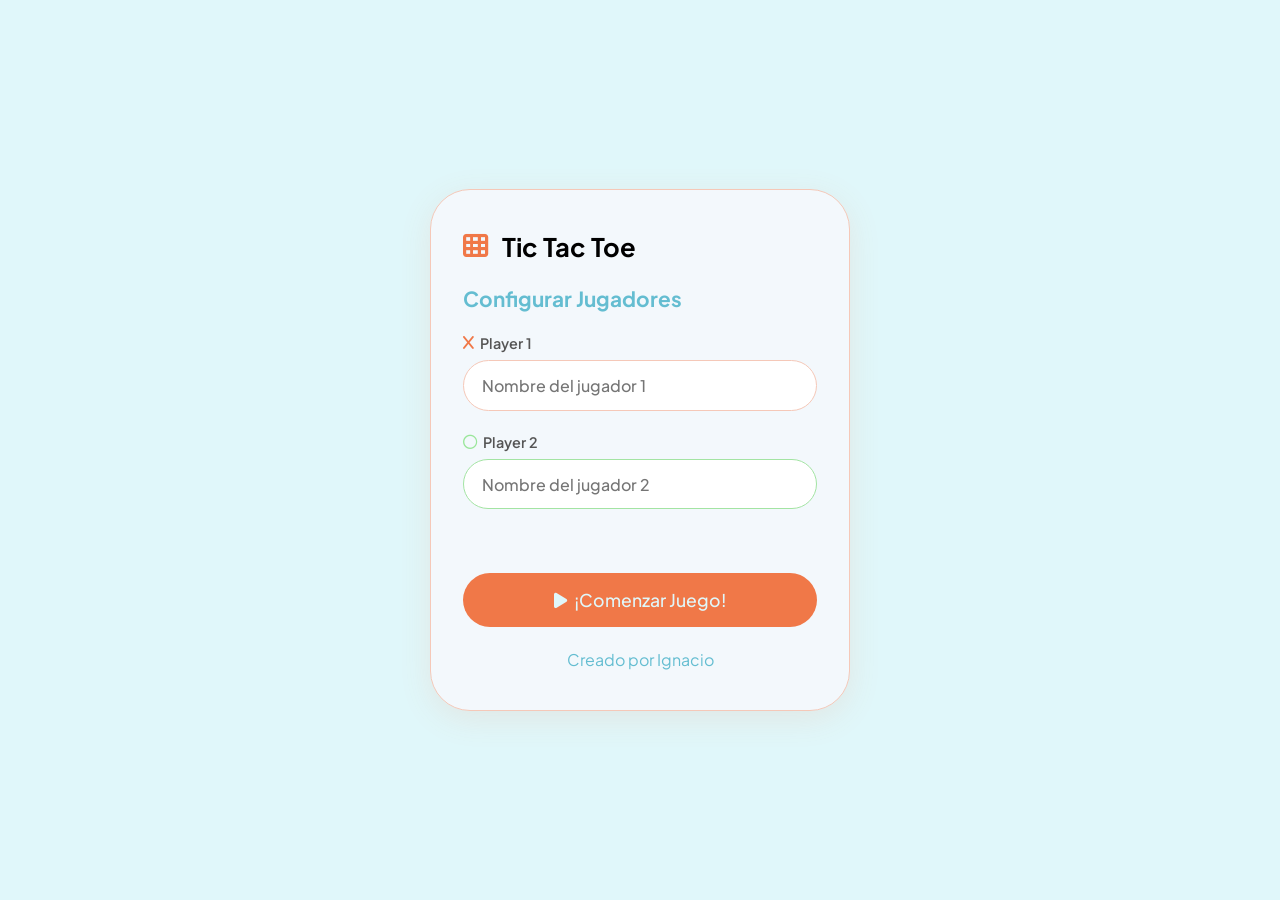
<file: index.html>
<!DOCTYPE html>
<html lang="en">
<head>
    <meta charset="UTF-8">
    <meta name="viewport" content="width=device-width, initial-scale=1.0">
    <link href="https://fonts.googleapis.com/css2?family=Material+Symbols+Outlined:wght,FILL@100..700,0..1&amp;display=swap" rel="stylesheet"/>
    <link href="https://fonts.googleapis.com/css2?family=Plus+Jakarta+Sans:wght@400;500;600;700&amp;display=swap" rel="stylesheet"/>
    <link rel="stylesheet" href="https://cdnjs.cloudflare.com/ajax/libs/font-awesome/6.5.0/css/all.min.css"/>

    <link rel="stylesheet" href="style.css">
    <script src="script.js" defer></script>
    <title>Tic Tac Toe</title>
</head>
<body>
    <!-- SETUP SCREEN -->
    <div class="setup-overlay" id="setupOverlay">
        <div class="setup-card">
            <div class="setup-header">
                <i class="fa-solid fa-table-cells" style="color: rgb(240, 120, 72); font-size:1.6rem;"></i>
                <h1 class="titulo">Tic Tac Toe</h1>
            </div>
            <h2 class="setup-subtitle">Configurar Jugadores</h2>

            <div class="setup-field">
                <label class="setup-label">
                    <i class="fa-solid fa-x" style="color: rgb(240, 120, 72);"></i> Player 1
                </label>
                <input id="input-p1" class="setup-input" type="text" placeholder="Nombre del jugador 1" maxlength="20" autocomplete="off"/>
            </div>

            <div class="setup-field">
                <label class="setup-label">
                    <i class="fa-regular fa-circle" style="color: rgb(154, 230, 154);"></i> Player 2
                </label>
                <input id="input-p2" class="setup-input setup-input-p2" type="text" placeholder="Nombre del jugador 2" maxlength="20" autocomplete="off"/>
            </div>

            <p id="setup-error" class="setup-error"></p>

            <button id="setup-start" class="setup-btn">
                <i class="fa-solid fa-play" style="margin-right:0.4rem;"></i>¡Comenzar Juego!
            </button>

            <footer>Creado por Ignacio</footer>
        </div>
    </div>

    <div class="tablero hidden">
        <div class="header">
            <div class="header-izquierda">
                <div class="icono">
                    <i class="fa-solid fa-table-cells" style="color: rgb(240, 120, 72);"></i>
                </div>
                <h1 class="titulo">Tic Tac Toe</h1>
            </div>
            <div class="header-derecha">
                <a target="_blank" href="https://github.com/IgnacioCastroT/Project-Tic-Tac-Toe"><button class="btn"><i class="fa-brands fa-github"></i></button></a>
                <button class="btn "><i class="fa-solid fa-gear" style="color: rgb(240, 120, 72);"></i></button>
            </div>
        </div>
        <div class="players">
            <div class="box-player player1">
                <i class="fa-regular fa-circle icono-player" style="color: rgb(240, 120, 72);"></i>
                <div class="name_jugador">Player 1</div>
                <div class="score_jugador">0</div>
            </div>
            <div class="box-player player2">
                <i class="fa-solid fa-x icono-player" style="color: rgb(154, 230, 154);"></i>
                <div class="name_jugador">Player 2</div>
                <div class="score_jugador">0</div>
            </div>
        </div>
        <div class="turn">Turno de Player 1</div>
        <div class="juego">
            <div data-index="0" class="casilla"></div>
            <div data-index="1" class="casilla"></div>
            <div data-index="2" class="casilla"></div>
            <div data-index="3" class="casilla"></div>
            <div data-index="4" class="casilla"></div>
            <div data-index="5" class="casilla"></div>
            <div data-index="6" class="casilla"></div>
            <div data-index="7" class="casilla"></div>
            <div data-index="8" class="casilla"></div>
        </div>
        <button id="reiniciarBtn" class="rest-game">Reiniciar Juego</button>
        <div class="reglas">El primero en obtener 3 puntos gana el juego!</div>
        <footer>Creado por Ignacio</footer>
    </div>

    <div class="info hidden" id="modalGanador">
        <div class="box-icon">
            <i class="fa-solid fa-trophy"></i>
        </div>
        <div class="ganador">¡Felicidades!</div>
        <div class="info-ganador"></div>
        <div class="ganador-sub"></div>
        <button class="rest-game btn-info">Jugar de nuevo</button>
    </div>

    <div class="info empate hidden" id="modalEmpate">
        <div class="box-icon">
            <i class="fa-regular fa-face-frown"></i>
        </div>
        <div class="text-empate ganador">¡Empate!</div>
        <p class="ganador-sub">Nadie ganó esta ronda. ¡El puntaje se mantiene!</p>
        <button class="btn-empate rest-game">Continuar</button>
    </div>
</body>
</html>
</file>
<file: style.css>
:root {
    --color-principal: #e0f7fa;
    --color-tarjetas: rgba(243, 248, 252, 0.986);
    --color-reiniciar: #F07848;
    --font: 'Plus Jakarta Sans'

}

* {
    box-sizing: border-box;
    padding: 0;
    margin: 0;
    
}

body {
    background-color: var(--color-principal);
    font-family: 'Plus Jakarta Sans', sans-serif;
    min-height: 100vh;
}

.tablero {
    width: 100%;
    max-width: 600px; 
    margin: 0 auto;   
    padding: 1.2rem;
    display: flex;
    flex-direction: column;
    justify-content: space-between;
    align-items: center;
    gap: 3rem;
}

.header {
    display: flex;
    height: auto;
    width: 100%;
    flex-direction: row;
    gap: 1rem;
    justify-content: space-between;
    align-items: center;
}

.header-derecha,
.header-izquierda {
    display: flex;
    flex-direction: row;
    gap: 1rem;
    justify-content: center;
    align-items: center;
}

.btn {
    background: none;
    border: none;
    padding: 0;
    cursor: pointer;
}

.btn:hover {
    transform: scale(1.2);
}

.titulo,
.icono i,
.btn i {
    font-size: 1.6rem;
}

.players {
    width: 100%;
    display: flex;
    flex-direction: row;
    justify-content: space-between;
    gap: 1rem;
}

.box-player {
    display: flex;
    flex-direction: column;
    justify-content: center;
    text-align: center;
    gap: 0.7rem;
    border-radius: 40px;
    background-color: var(--color-tarjetas);
    width: 100%;
    max-width: 256px;
    height: 100%;
    padding: 1rem;
}

.player1 {
    border: solid 1px #F5C8B8;
}

.player1 .score_jugador {
    color: var(--color-reiniciar);
}

.player2 {  
    border: solid 1px #a3e4a3;
}

.player2 .score_jugador {
    color: rgb(154, 230, 154)
}

.name_jugador {
    color: #64bdd1;
    font-size: 1.2rem;
    font-weight: 500;
}

.icono-player {
    font-size: 1.4rem;
}

.score_jugador {
    font-size: 1.8rem;
    font-weight: bold;
}


.turn {
    text-align: center;
    width: auto;
    padding: 0.8rem 1rem;
    background-color: #FDDDD0;
    color: #F07848;
    border: 1.5px solid #F5C0A8;
    border-radius: 999px;
    padding: 0.4rem 1.2rem;
    font-size: 0.9rem;
    font-weight: 600;


}

.juego {
    width: 100%;
    max-width: 350px;
    height: 350px;
    border-radius: 40px;
    background-color: var(--color-tarjetas);
    display: grid;
    grid-template-columns: repeat(3,1fr);
    grid-template-rows: repeat(3,1fr);
    padding: 2rem;
    gap: 1rem;
}

.casilla {
    border-right: solid 2px #C8EEF0;
    border-bottom: solid 2px #C8EEF0;
    padding: 10px;
    display: flex;
    font-size: 1.4rem;
    font-weight: bold;
    justify-content: center;
    align-items: center;
    cursor: pointer;
}

.casilla:hover {
    transform: scale(1.1);   
}

.rest-game {
    background-color: var(--color-reiniciar);
    color: var(--color-principal);
    font-size: 1.2rem;
    font-weight: 500;
    font-family: 'Plus Jakarta Sans', sans-serif;
    height: auto;
    width: 100%;
    max-width: 230px;
    padding: 1rem;
    border-radius: 40px;
    border: none;
    cursor: pointer;
    transition: transform 0.2s ease, box-shadow 0.2s ease, filter 0.2s ease;
}

.rest-game:hover {
    transform: translateY(-1px);
    box-shadow: 0 8px 20px rgba(240, 120, 72, 0.4);
    filter: brightness(1.05);
}

.rest-game:active {
    transform: translateY(0px);
    box-shadow: 0 3px 8px rgba(240, 120, 72, 0.3);
}

footer {
    text-align: center;
    color: #64bdd1;
    font-weight: 500px;
    gap: 0;
}

form {
    background-color: var(--color-tarjetas);
    padding: 1rem;
    width: 100%;
    max-width: 400px;
    display: flex;
    flex-direction: column;
    justify-content: center;
    align-items: flex-start;
    gap: 1rem;
}


.info {
    display: none;
    flex-direction: column;
    justify-content: space-between;
    align-items: center;
    gap: 20px;
    width: min(400px, 60%);
    height: clamp(300px, 50vh, 600px);
    background-color: #fafafa;
    border: solid 4px #F07848;
    border-radius: 20px;
    box-shadow: 0 0 20px rgba(0,0,0,0.5);
    position: fixed;
    top: 50%;
    left: 50%;
    transform: translate(-50%, -50%);
}

.box-icon {
    background-color: #fdb69a;
    border-radius: 16px 16px 0px 0;
    width: 100%;
    height: 30%;
    text-align: center;
    font-size: 3rem;
    color: #F07848;
    display: flex;
    align-items: center;
    justify-content: center;
}

.info-ganador {
    color: #F07848;
    font-size: 1.5rem;
    font-weight: 500;
}

.btn-info {
    margin: 20px;
}

.ganador {
    font-size: 2rem;
    color: var(--color-reiniciar);
    font-weight: bold;
}

.empate {
    max-height: 260px;
}

.box-icon {
    height: 30%
}

.btn-empate {
    margin: 10px;
}

/* ── Utility ── */
.hidden {
    display: none !important;
}

/* ── Setup Overlay ── */
.setup-overlay {
    min-height: 100vh;
    display: flex;
    align-items: center;
    justify-content: center;
    padding: 1.5rem;
    background-color: var(--color-principal);
}

.setup-card {
    background-color: var(--color-tarjetas);
    border-radius: 40px;
    padding: 2.5rem 2rem;
    width: 100%;
    max-width: 420px;
    display: flex;
    flex-direction: column;
    gap: 1.4rem;
    box-shadow: 0 8px 32px rgba(240, 120, 72, 0.12);
    border: 1.5px solid #F5C8B8;
}

.setup-header {
    display: flex;
    align-items: center;
    gap: 0.8rem;
}

.setup-subtitle {
    font-size: 1.3rem;
    font-weight: 700;
    color: #64bdd1;
    margin: 0;
}

.setup-field {
    display: flex;
    flex-direction: column;
    gap: 0.5rem;
}

.setup-label {
    font-size: 0.9rem;
    font-weight: 600;
    color: #555;
    display: flex;
    align-items: center;
    gap: 0.4rem;
}

.setup-input {
    width: 100%;
    padding: 0.85rem 1.1rem;
    border-radius: 999px;
    border: 1.5px solid #F5C8B8;
    background-color: #fff;
    font-family: 'Plus Jakarta Sans', sans-serif;
    font-size: 1rem;
    font-weight: 500;
    color: #333;
    outline: none;
    transition: border-color 0.2s ease, box-shadow 0.2s ease;
}

.setup-input:focus {
    border-color: var(--color-reiniciar);
    box-shadow: 0 0 0 3px rgba(240, 120, 72, 0.15);
}

.setup-input-p2 {
    border-color: #a3e4a3;
}

.setup-input-p2:focus {
    border-color: rgb(154, 230, 154);
    box-shadow: 0 0 0 3px rgba(154, 230, 154, 0.2);
}

.setup-error {
    color: var(--color-reiniciar);
    font-size: 0.85rem;
    font-weight: 600;
    text-align: center;
    min-height: 1.2rem;
    margin: 0;
}

.setup-btn {
    max-width: 100%;
    width: 100%;
    background-color: var(--color-reiniciar);
    color: var(--color-principal);
    font-size: 1.1rem;
    font-weight: 500;
    font-family: 'Plus Jakarta Sans', sans-serif;
    padding: 1rem;
    border-radius: 40px;
    border: none;
    cursor: pointer;
    transition: transform 0.2s ease, box-shadow 0.2s ease, filter 0.2s ease;
}

.setup-btn:hover {
    transform: translateY(-1px);
    box-shadow: 0 8px 20px rgba(240, 120, 72, 0.4);
    filter: brightness(1.05);
}

.setup-btn:active {
    transform: translateY(0px);
    box-shadow: 0 3px 8px rgba(240, 120, 72, 0.3);
}

.ganador-sub {
    font-size: 1rem;
    color: #888;
    font-weight: 500;
    text-align: center;
    padding: 0 1rem;
}
</file>
